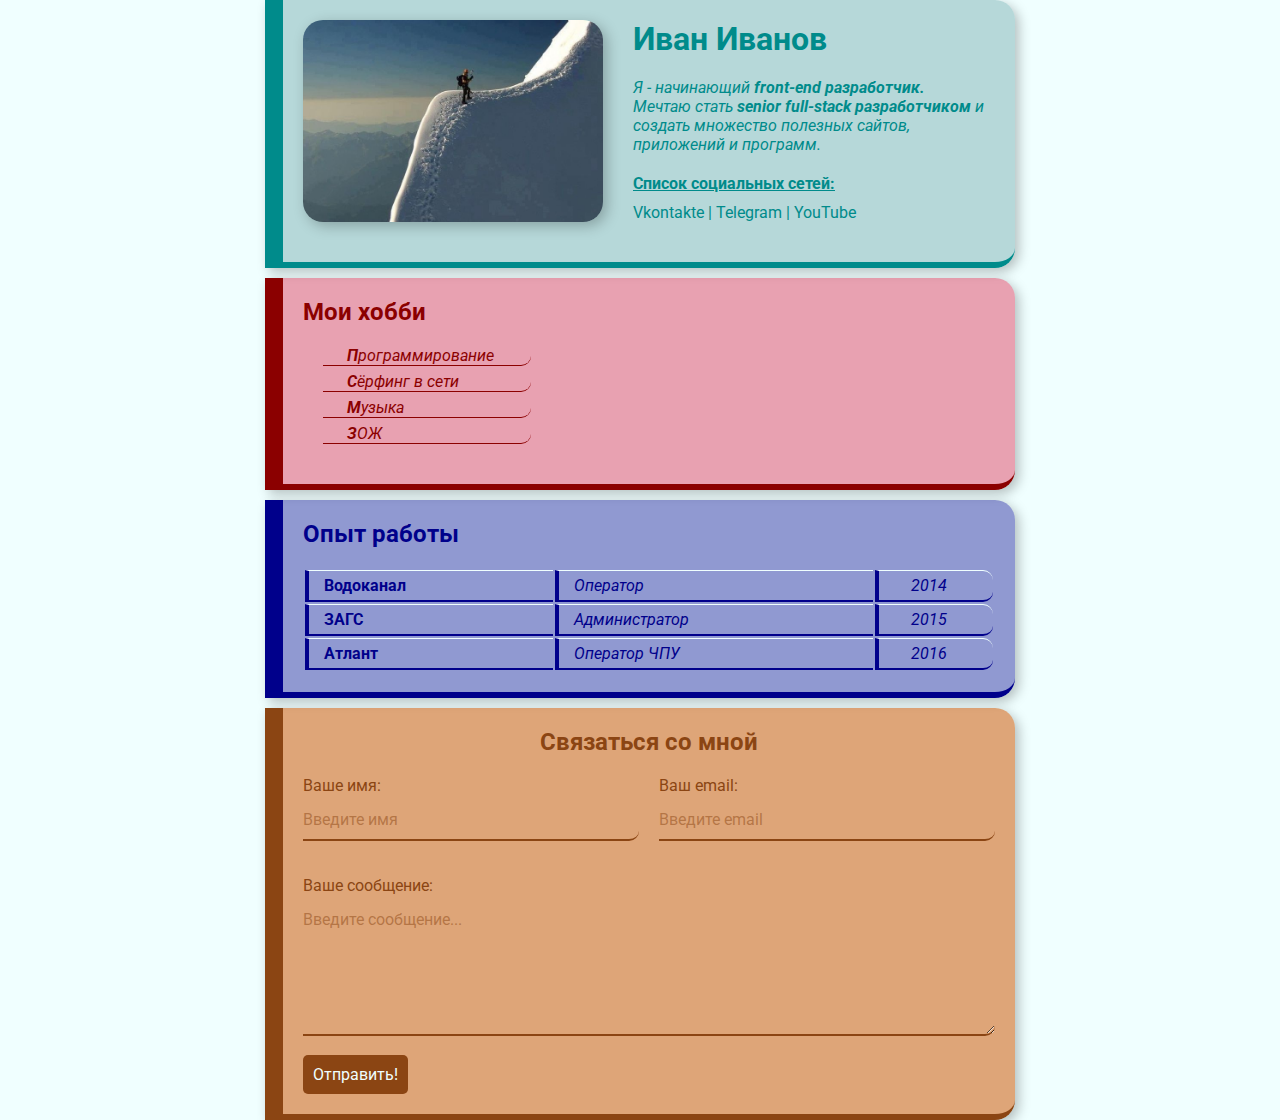
<file: index.html>
<!DOCTYPE html>
<html lang="ru">
<head>
    <meta charset="UTF-8">
    <meta http-equiv="X-UA-Compatible" content="IE=edge">
    <meta name="viewport" content="width=device-width, initial-scale=1.0">
    <meta name="keywords" content="cv, resume">
    <meta name="description" content="Это сайт-резюме на должность junior-разработчика">
    <title>Моё резюме</title>
    <link rel="stylesheet" href="styles.css">
</head>
<body>

    <div class="container">
        
        <header class="card header">
            <img src="img/01.jpg" alt="Аватарка" class="img">
            <div class="info">
                <h1>Иван Иванов</h1> 
                <p>Я - начинающий <span>front-end разработчик.</span></p>
                <p>Мечтаю стать <span>senior full-stack разработчиком</span> и создать множество полезных сайтов, приложений и программ.</p>

                <h4>Список социальных сетей:</h4>
                <a href="https://vk.com" target="_blank">Vkontakte</a> |
                <a href="https://tlgrm.ru" target="_blank">Telegram</a> |
                <a href="https://youtube.com" target="_blank">YouTube</a>
            </div>    
        </header>
    
        <div class="card hobby">
            <h2>Мои хобби</h2>

            <ol>
                <li>Программирование</li>
                <li>Сёрфинг в сети</li>
                <li>Музыка</li>
                <li>ЗОЖ</li>
            </ol>
        </div>
            
        <div class="card job">
            <h2>Опыт работы</h2>

            <table class="table">
                <tbody>
                    <tr>
                        <td>Водоканал</td>
                        <td>Оператор</td>
                        <td>2014</td>
                    </tr>
                    <tr>
                        <td>ЗАГС</td>
                        <td>Администратор</td>
                        <td>2015</td>
                    </tr>
                    <tr>
                        <td>Атлант</td>
                        <td>Оператор ЧПУ</td>
                        <td>2016</td>
                    </tr>
                </tbody>
            </table>
        </div>
    
        <footer class="card footer">
            <h2>Связаться со мной</h2>

            <form action="#" class="form">
                <div class="form-row">
                   <div class="contact">
                        <label for="name">Ваше имя:</label>
                        <input type="text" id="name" placeholder="Введите имя">
                    </div>
                    <div class="contact">
                        <label for="email">Ваш email:</label>
                        <input type="email" id="email" placeholder="Введите email">
                    </div> 
                </div>
                
                <div class="contact">
                    <label for="message">Ваше сообщение:</label>
                    <textarea id="message" cols="32" rows="6" placeholder="Введите сообщение..."></textarea>
                </div>

                <!-- <input type="submit" value="Отправить!"> -->
                <button type="submit" class="btn">Отправить!</button>
            </form>
        </footer>
    </div>
    
    
</body>
</html>
</file>
<file: styles.css>
@import url('https://fonts.googleapis.com/css2?family=Roboto&display=swap');

* {
    margin: 0;
    padding: 0;
    box-sizing: border-box;
}

body {
    font-family: 'Roboto', sans-serif;
    font-size: 16px;
    font-weight: normal;
    color: #0f141e;
    background: azure;
}

.container {
    max-width: 750px;
    margin: 0 auto;
}

.header {
    color: darkcyan;
    background: rgba(95, 158, 160, .4);
    border-bottom: 6px solid darkcyan;
    border-left: 18px solid darkcyan;
    display: flex;
}

@media (max-width: 685px) {
    .header {
        display: block;
        text-align: center;
    }
}

.header p {
    font-style: italic;
}

.header p span {
    font-weight: bold;
}

.img {
    width: 300px;
    margin-bottom: 20px;
    margin-right: 30px;
    border-radius: 20px;
    box-shadow: 4px 4px 14px rgba(0, 0, 0, 0.25);
}

h1, h2, h4 {
    margin-bottom: 20px;
}

.card {
    padding: 20px;
    margin-bottom: 10px;
    border-bottom-right-radius: 20px;
    border-top-right-radius: 20px;
    box-shadow: 4px 4px 12px rgba(0, 0, 0, 0.25);
}

.info h4 {
    text-decoration: underline;
    margin-bottom: 10px;
}

.info p:last-of-type {
    margin-bottom: 20px;
}

.hobby {
    color: darkred;
    border-bottom: 6px solid darkred;
    border-left: 18px solid darkred;
    background:rgba(220, 20, 60, .4)
}

.hobby ol {
    font-style: italic;
    margin-left: 20px;
    margin-bottom: 20px;
    list-style: none;
    width: 30%;
}

.hobby li::first-letter {
    font-weight: bolder;
}

.hobby ol li {
    padding-left: 24px;
    border-bottom: 1px solid darkred;
    border-bottom-right-radius: 10px;
    margin-bottom: 6px;
}

@media (max-width: 685px) {
    .hobby ol {
        width: 40%;
    }
}

@media (max-width: 530px) {
    .hobby ol {
        width: 50%;
    }

    .hobby ol li {
        padding-left: 0;
    }
}

.job {
    color: darkblue;
    background: rgb(0, 0, 139, .4); 
    border-bottom: 6px solid darkblue;
    border-left: 18px solid darkblue;
}

.table {
    width: 100%;
}

.table td {
    border: none;
    border-top: 1px solid azure;
    border-left: 4px solid darkblue;
    border-bottom: 2px solid darkblue; 
    padding: 5px 15px; 
 }

 .table td:first-child {
     font-weight: bold;
 }

 .table td:nth-child(2),
 .table td:last-child {
     font-style: italic;
 }

.table td:last-child {
    padding-left: 0;
    text-align: center;
    border-bottom: 2px solid darkblue; 
    border-bottom-right-radius: 10px;
    border-top-right-radius: 10px;
}
 
.footer {
    color: saddlebrown;
    background: rgba(210, 105, 30, .6);
    border-bottom: 6px solid saddlebrown;
    border-left: 18px solid saddlebrown;
    margin-bottom: 0;
}

.footer h2 {
    text-align: center;
}

a {
    color: darkcyan;
    text-decoration: none;
    transition: all .2s;
}

a:hover {
    color: darkcyan;
    font-weight: bold;
}

a:active {
    color: darkblue;
}

a:visited {
    color: gray   ;
}

.form-row {
    display: flex;
    margin-bottom: 20px;
}

.form .contact {
    margin-bottom: 15px;
}

.form-row .contact {
    width: 50%;
    margin-right: 20px;
}

.form-row .contact:last-child {
    margin-right: 0;
}

.contact label {
    display: block;
}

@media (max-width: 685px) {
    .footer h2 {
        text-align-last: left;
    }
    
    .form-row {
        display: block;
    }

    .form-row .contact {
        margin-right: 0;
    }
}

.contact input,
.contact textarea {
    width: 100%;
    box-sizing: border-box;
    background: transparent;
    border: none;
    border-bottom: 2px solid saddlebrown;
    border-bottom-right-radius: 10px;
    color: saddlebrown;
    font-family: inherit;
    font-size: 16px;
    padding: 15px 0 10px;
    outline: none;
}

.form input::placeholder,
.form textarea::placeholder {
    color: rgba(139, 69, 19, .5);
}

.btn {
    font-family: inherit;
    color: azure;
    font-size: 16px;
    background: saddlebrown;
    padding: 10px;
    border-radius: 5px;
    border: none;
    transition: all .2s;
}

.btn:hover {
    cursor: pointer;
    font-weight: bold;
    box-shadow: 4px 4px 12px rgba(0, 0, 0, 0.25);
}
</file>
